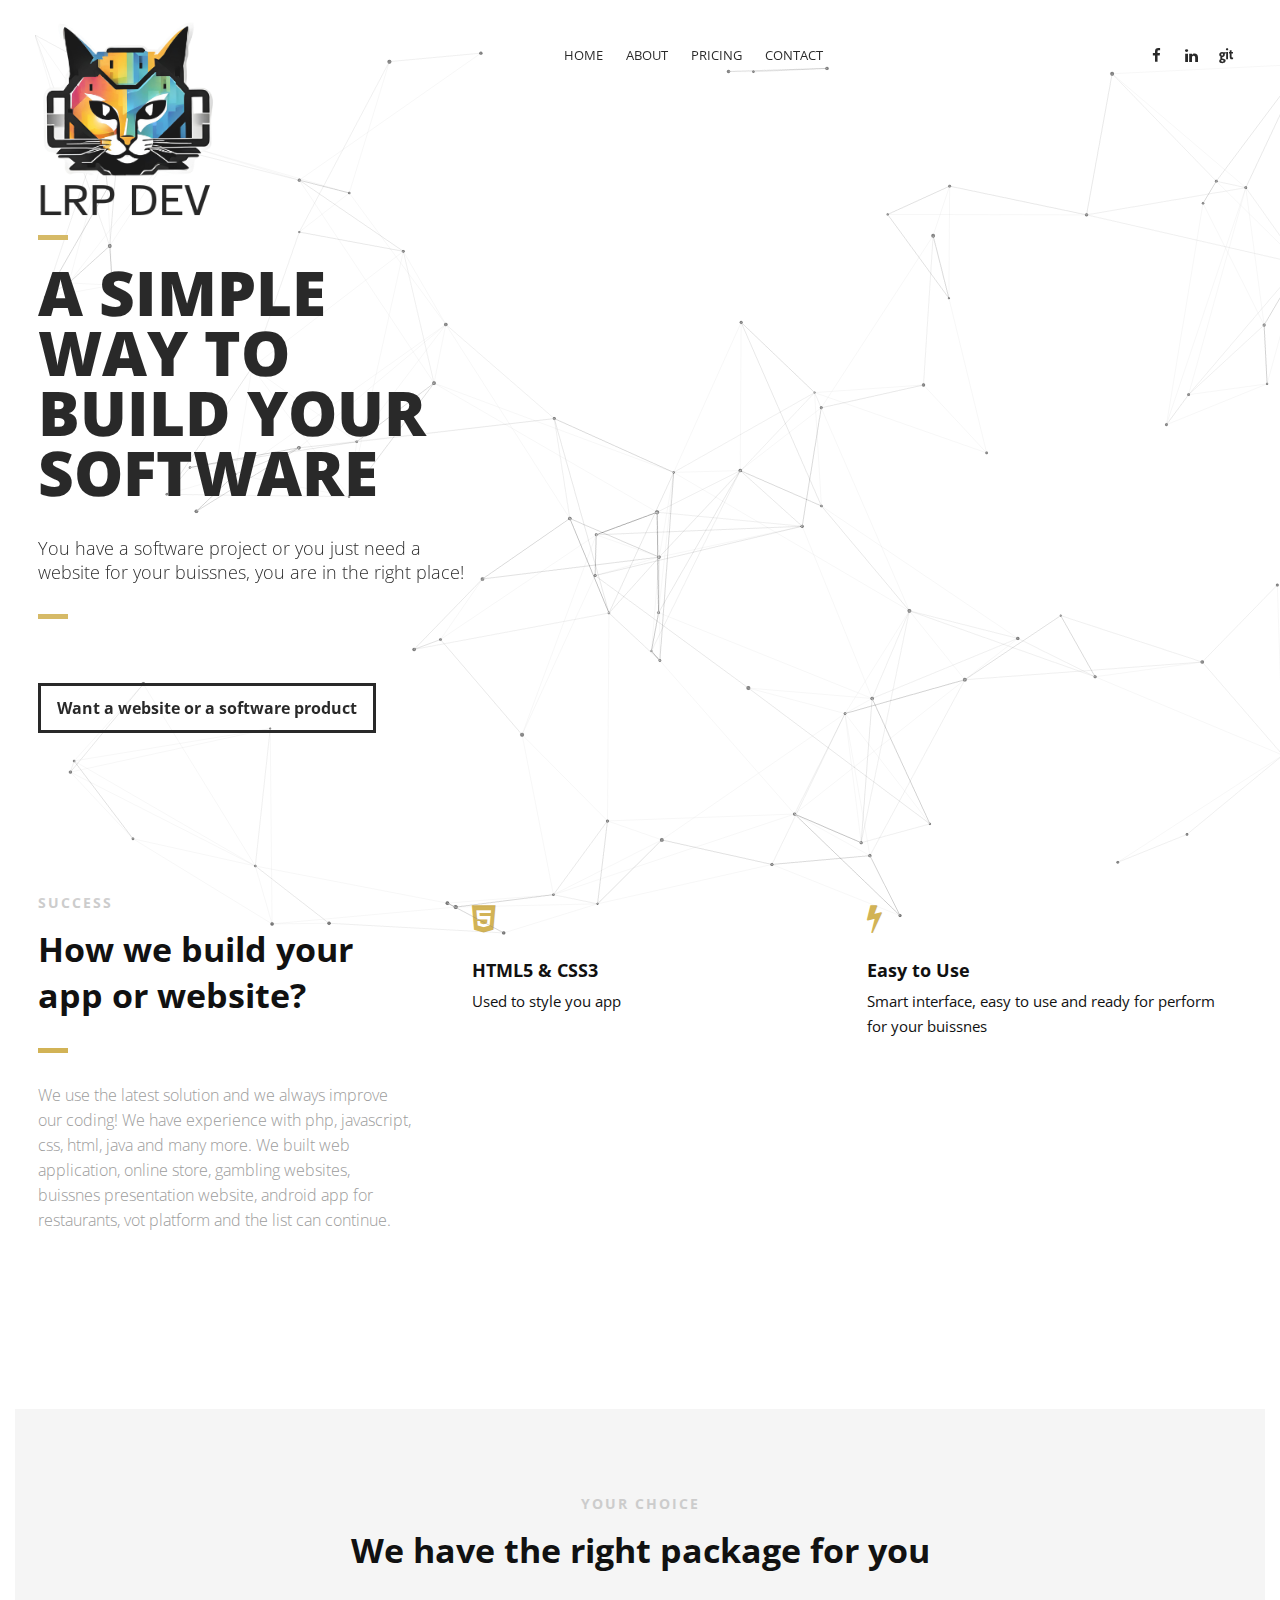
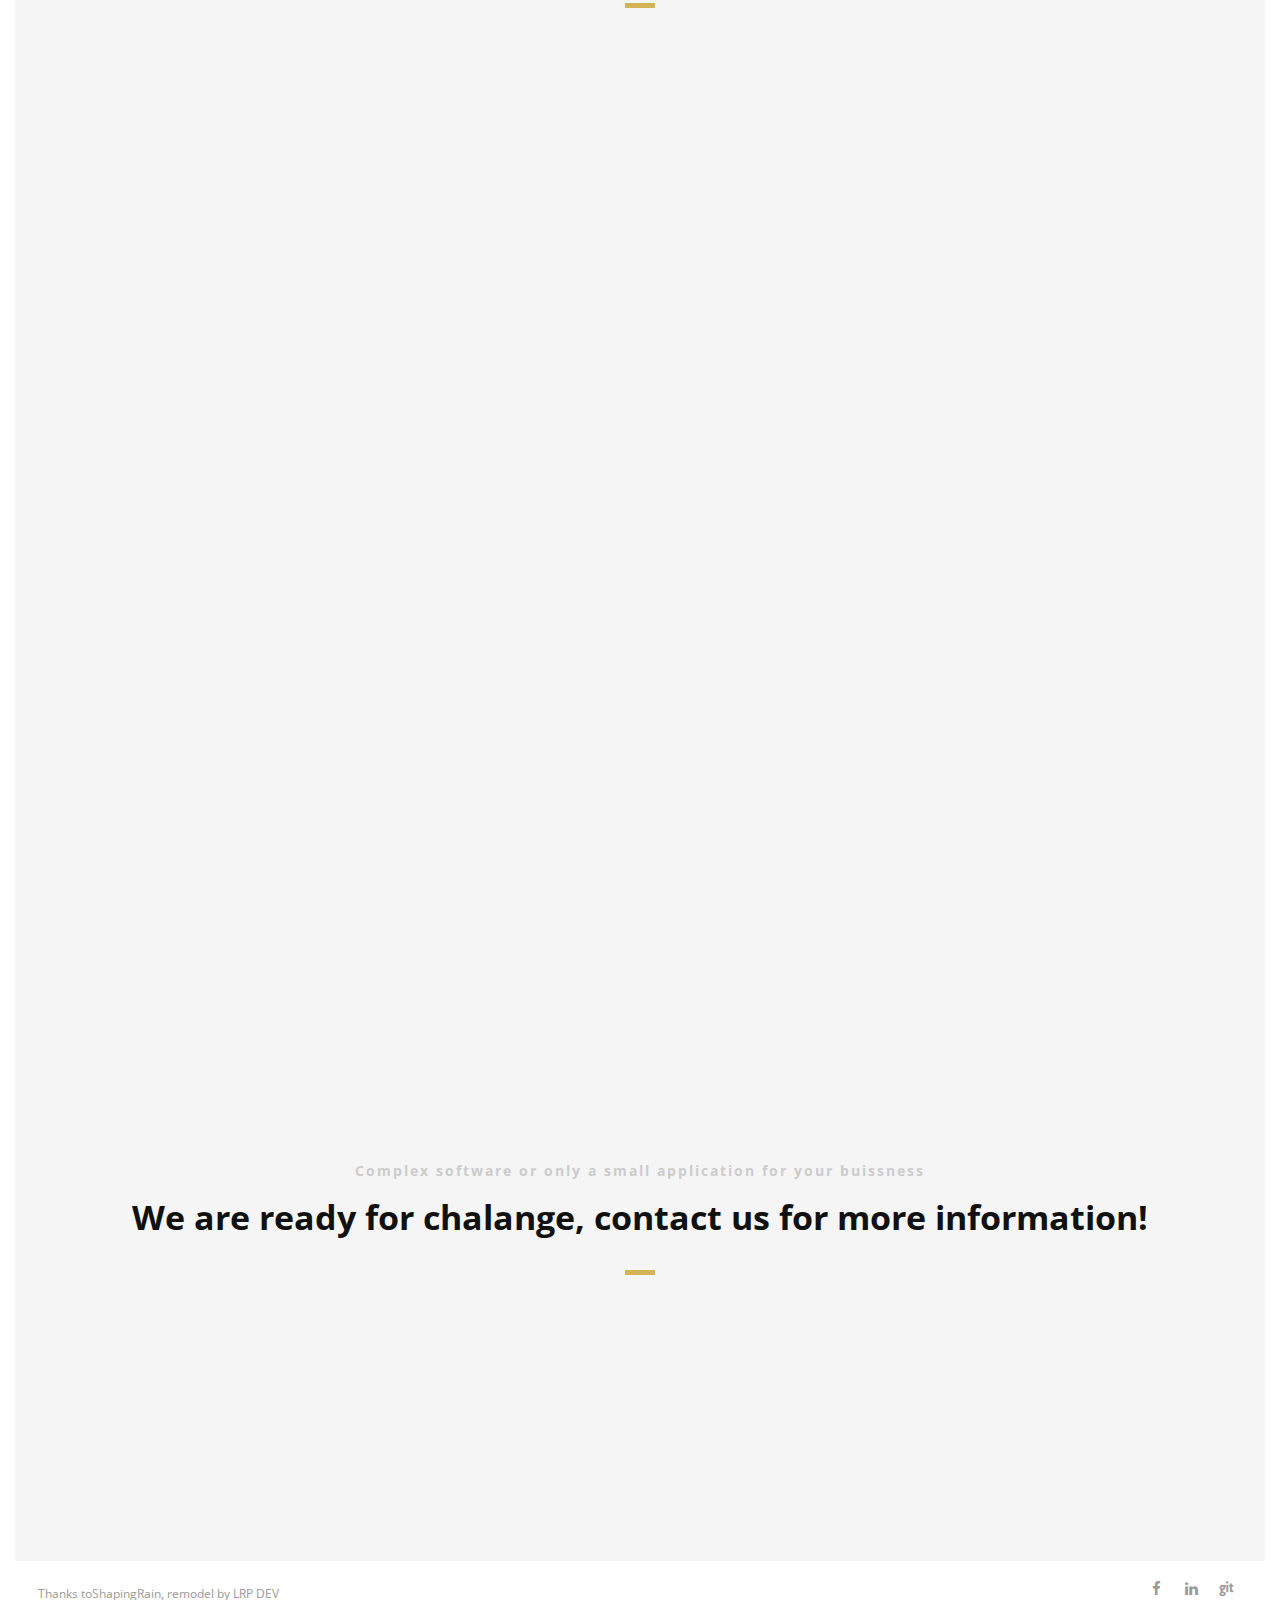
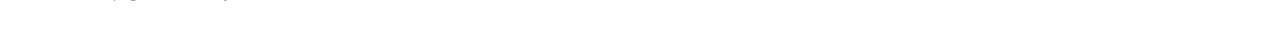
<file: index.html>
<!DOCTYPE html>
<html>
<head lang="en">
    <meta charset="UTF-8">

    <!--Page Title-->
    <title>LRP Dev - all day all night programing</title>

    <!--Meta Keywords and Description-->
    <meta name="keywords" content="">
    <meta name="description" content="">
    <meta name="viewport" content="width=device-width, initial-scale=1.0, user-scalable=no"/>

    <!--Favicon-->
    <link rel="shortcut icon" href="images\favicon\favicon.ico" title="Favicon"/>
    <link rel="icon" href="images\favicon\favicon-16x16.png" title="Favicon" size="16x16"/>
    <link rel="icon" href="images\favicon\favicon-32x32.png" title="Favicon" size="32x32"/>
    <link rel="manifest" href="images\favicon\site.webmanifest" title="Favicon"/>
    <link rel="apple-touch-icon" href="images\favicon\apple-touch-icon.png" title="Favicon"/>
    <!-- Main CSS Files -->
    <link rel="stylesheet" href="css/style.css">

    <!-- Namari Color CSS -->
    <link rel="stylesheet" href="css/namari-color.css">

    <!--Icon Fonts - Font Awesome Icons-->
    <link rel="stylesheet" href="css/font-awesome.min.css">

    <!-- Animate CSS-->
    <link href="css/animate.css" rel="stylesheet" type="text/css">

    <!--Google Webfonts-->
    <link href='https://fonts.googleapis.com/css?family=Open+Sans:400,300,600,700,800' rel='stylesheet' type='text/css'>
</head>
<body>

<!-- Preloader -->
<div id="preloader">
    <div id="status" class="la-ball-triangle-path">
        <div></div>
        <div></div>
        <div></div>
    </div>
</div>
<!--End of Preloader-->

<div id="wrapper">
   
    <header id="banner" class="scrollto clearfix" data-enllax-ratio=".5">
        <div class="col-1 customFloat">
            <canvas id="canvas"></canvas>
        </div>
        <div id="header" class="nav-collapse">
            <div class="row clearfix">
                <div class="col-1">

                    <!--Logo-->
                    <div id="logo">

                        <!--Logo that is shown on the banner-->
                        <img src="images/LRP DEV.png" id="banner-logo" alt="Landing Page"/>
                        <!--End of Banner Logo-->

                        <!--The Logo that is shown on the sticky Navigation Bar-->
                        <img src="images/LRP DEV_small.png" id="navigation-logo" alt="Landing Page"/>
                        <!--End of Navigation Logo-->

                    </div>
                    <!--End of Logo-->

                    <aside>

                        <!--Social Icons in Header-->
                        <ul class="social-icons">
                            <li>
                                <a target="_blank" title="Facebook" href="https://www.facebook.com/lau2222">
                                    <i class="fa fa-facebook fa-1x"></i><span>Facebook</span>
                                </a>
                            </li>

                            <li>
                                <a target="_blank" title="Linkedin" href="https://www.linkedin.com/in/laurentiu-pop-124aaa145/">
                                    <i class="fa fa-linkedin fa-1x"></i><span>Linkedin</span>
                                </a>
                            </li>
                            
                            <li>
                                <a target="_blank" title="Git" href="https://github.com/laurentiupop">
                                    <i class="fa fa-git fa-1x"></i><span>Github</span>
                                </a>
                            </li>
                        </ul>
                        <!--End of Social Icons in Header-->

                    </aside>

                    <!--Main Navigation-->
                    <nav id="nav-main">
                        <ul>
                            <li>
                                <a href="#banner">Home</a>
                            </li>
                            <li>
                                <a href="#about">About</a>
                            </li>
                            <li>
                                <a href="#pricing">Pricing</a>
                            </li>
                            <li>
                                <a href="#contact">Contact</a>
                            </li>
                        </ul>
                    </nav>
                    <!--End of Main Navigation-->

                    <div id="nav-trigger"><span></span></div>
                    <nav id="nav-mobile"></nav>

                </div>
            </div>
        </div><!--End of Header-->

        <!--Banner Content-->
        <div id="banner-content" class="row clearfix">

            <div class="col-38 z-index-10">

                <div class="section-heading">
                    <h1>A SIMPLE WAY TO BUILD YOUR SOFTWARE</h1>
                    <h2>You have a software project or you just need a website for your buissnes, you are in the right place!</h2>
                </div>

                <!--Call to Action-->
            
                <a href="#pricing" class="button">Want a website or a software product</a>
                <!--End Call to Action-->

            </div>
            

        </div><!--End of Row-->
    </header>

    <!--Main Content Area-->
    <main id="content">

        <!--Introduction-->
        <section id="about" class="introduction scrollto">

            <div class="row clearfix">

                <div class="col-3">
                    <div class="section-heading">
                        <h3>SUCCESS</h3>
                        <h2 class="section-title">How we build your app or website?</h2>
                        <p class="section-subtitle">We use the latest solution and we always improve our coding! We have experience with php, javascript, css, html, java and many more. We built web application, online
                            store, gambling websites, buissnes presentation website, android app for restaurants, vot platform and the list can continue.
                        </p>
                    </div>

                </div>

                <div class="col-2-3">

                    <!--Icon Block-->
                    <div class="col-2 icon-block icon-top wow fadeInUp" data-wow-delay="0.1s">
                        <!--Icon-->
                        <div class="icon">
                            <i class="fa fa-html5 fa-2x"></i>
                        </div>
                        <!--Icon Block Description-->
                        <div class="icon-block-description">
                            <h4>HTML5 &amp; CSS3</h4>
                            <p>Used to style you app</p>
                        </div>
                    </div>
                    <!--End of Icon Block-->

                    <!--Icon Block-->
                    <div class="col-2 icon-block icon-top wow fadeInUp" data-wow-delay="0.3s">
                        <!--Icon-->
                        <div class="icon">
                            <i class="fa fa-bolt fa-2x"></i>
                        </div>
                        <!--Icon Block Description-->
                        <div class="icon-block-description">
                            <h4>Easy to Use</h4>
                            <p>Smart interface, easy to use and ready for perform for your buissnes</p>
                        </div>
                    </div>
                    <!--End of Icon Block-->

                    <!--Icon Block-->
                    <div class="col-2 icon-block icon-top wow fadeInUp" data-wow-delay="0.5s">
                        <!--Icon-->
                        <div class="icon">
                            <i class="fa fa-tablet fa-2x"></i>
                        </div>
                        <!--Icon Block Description-->
                        <div class="icon-block-description">
                            <h4>Fully Responsive &amp; working on all devices</h4>
                            <p>Website responsive, app working on most of android version and working on all operating systems awailable</p>
                        </div>
                    </div>
                    <!--End of Icon Block-->

                    <!--Icon Block-->
                    <div class="col-2 icon-block icon-top wow fadeInUp" data-wow-delay="0.5s">
                        <!--Icon-->
                        <div class="icon">
                            <i class="fa fa-clock-o fa-2x"></i>
                        </div>
                        <!--Icon Block Description-->
                        <div class="icon-block-description">
                            <h4>In time</h4>
                            <p>We know time means money so we always try to prepare app or website to be ready as fast as it`s possible</p>
                        </div>
                    </div>
                    <!--End of Icon Block-->

                </div>
            </div>

        </section>
        <!--End of Introduction-->

       
        <!--Pricing Tables-->
        <section id="pricing" class="secondary-color text-center scrollto clearfix ">
            <div class="row clearfix">

                <div class="section-heading">
                    <h3>YOUR CHOICE</h3>
                    <h2 class="section-title">We have the right package for you</h2>
                </div>

                <!--Pricing Block-->
                <div class="pricing-block col-3 wow fadeInUp" data-wow-delay="0.4s">
                    <div class="pricing-block-content">
                        <h3>Small website</h3>
                        <p class="pricing-sub">The standard version</p>
                        <div class="pricing">
                            <div class="price"><span>&euro;	</span>15/hour</div>
                            <p>You need a small website to present your buissness, maybe to show some of your work? This package is for you</p>
                        </div>
                        <ul>
                            <li>Creating design</li>
                            <li>Build website</li>
                            <li>Prepare server for the website</li>
                            <li>Support</li>
                            <li>3 months free updates</li>
                            <li>10 euro/hour for updates after 3 months of free</li>
                        </ul>
                        <a href="#" class="button">I want this pack</a>
                        <div>
                            <i class="colorGray">* estimation time between 36-50 hours</i>
                        </div>
                    </div>
                </div>
                <!--End Pricing Block-->

                <!--Pricing Block-->
                <div class="pricing-block featured col-3 wow fadeInUp" data-wow-delay="0.6s">
                    <div class="pricing-block-content">
                        <h3>Website</h3>
                        <p class="pricing-sub">Most popular choice</p>
                        <div class="pricing">
                            <div class="price"><span>&euro;	</span>20/hour</div>
                            <p>You want a presentation website and some functionalities for administrating your buissnes? This package is for you</p>
                        </div>
                        <ul>
                            <li>Creating design</li>
                            <li>Create app arhitecture</li>
                            <li>Personalizate solution for your need</li>
                            <li>Create logo</li>
                            <li>Build website</li>
                            <li>Prepare server for the website</li>
                            <li>Support</li>
                            <li>3 months free updates</li>
                            <li>10 euro/hour for updates after 3 months of free</li>
                        </ul>
                        <a href="#" class="button">I want this pack</a>
                        <div>
                            <i class="colorGray">* estimation time between 80-200 hours</i>
                        </div>
                    </div>
                </div>
                <!--End Pricing Block-->

                <!--Pricing Block-->
                <div class="pricing-block col-3 wow fadeInUp" data-wow-delay="0.8s">
                    <div class="pricing-block-content">
                        <h3>Business</h3>
                        <p class="pricing-sub">Complex app or website</p>
                        <div class="pricing">
                            <div class="price"><span>&euro;	</span>25/hour</div>
                            <p>You want an app for android or a online shop or some big project with a lot of functionalities? This package is for you</p>
                        </div>
                        <ul>
                            <li>Creating design</li>
                            <li>Create app arhitecture</li>
                            <li>Personalizate solution for your need</li>
                            <li>Create logo</li>
                            <li>Build app</li>
                            <li>Prepare infrastructure for the app</li>
                            <li>Support</li>
                            <li>4 months free updates</li>
                            <li>15 euro/hour for updates after 3 months of free</li>
                        </ul>
                        <a href="#" class="button">I want this pack</a>
                        <div>
                            <i class="colorGray">* estimation time over 200 hours</i>
                        </div>
                    </div>
                </div>
                <!--End Pricing Block-->

            </div>
        </section>
        <!--End of Pricing Tables-->

        <!--Contact Software-->
        <section id="contact" class="secondary-color text-center scrollto clearfix ">
            <div class="row clearfix">

                <div class="section-heading">
                    <h3>Complex software or only a small application for your buissness</h3>
                    <h2 class="section-title">We are ready for chalange, contact us for more information!</h2>
                </div>

                <!--Contact Software Block-->
                <div class="pricing-block col-1 wow fadeInUp" data-wow-delay="0.4s">
                    <a href="#" class="button">Call us</a>
                    <a href="mailto:laupopf@gmail.com" id="emailUs" class="button">Email us</a>
                </div>
                <!--End Contact Block-->

            </div>
        </section>
        <!--End of Contact Software-->

    </main>
    <!--End Main Content Area-->


    <!--Footer-->
    <footer id="landing-footer" class="clearfix">
        <div class="row clearfix">

            <p id="copyright" class="col-2">Thanks to<a href="https://www.shapingrain.com">ShapingRain</a>, remodel by <a href="https://lrpdev.ro">LRP DEV</a></p>

            <!--Social Icons in Footer-->
            <ul class="col-2 social-icons">
                <li>
                    <a target="_blank" title="Facebook" href="https://www.facebook.com/lau2222">
                        <i class="fa fa-facebook fa-1x"></i><span>Facebook</span>
                    </a>
                </li>

                <li>
                    <a target="_blank" title="Linkedin" href="https://www.linkedin.com/in/laurentiu-pop-124aaa145/">
                        <i class="fa fa-linkedin fa-1x"></i><span>Linkedin</span>
                    </a>
                </li>
                
                <li>
                    <a target="_blank" title="Git" href="https://github.com/laurentiupop">
                        <i class="fa fa-git fa-1x"></i><span>Github</span>
                    </a>
                </li>
            </ul>
            <!--End of Social Icons in Footer-->
        </div>
    </footer>
    <!--End of Footer-->

</div>

<!-- Include JavaScript resources -->
<script src="js/jquery.1.8.3.min.js"></script>
<script src="js/wow.min.js"></script>
<script src="js/featherlight.min.js"></script>
<script src="js/featherlight.gallery.min.js"></script>
<script src="js/jquery.enllax.min.js"></script>
<script src="js/jquery.scrollUp.min.js"></script>
<script src="js/jquery.easing.min.js"></script>
<script src="js/jquery.stickyNavbar.min.js"></script>
<script src="js/jquery.waypoints.min.js"></script>
<script src="js/images-loaded.min.js"></script>
<script src="js/lightbox.min.js"></script>
<script src="js/site.js"></script>


</body>
</html>
</file>
<file: css/namari-color.css>
/* Namari Landing Page Dynamic Style Index

1. Website Default Styling
2. Navigation
3. Primary and Secondary Colors
4. Banner
5. Typography
6. Buttons
7. Footer


/*------------------------------------------------------------------------------------------*/
/* 1. Website Default Styling */
/*------------------------------------------------------------------------------------------*/


body {
    background:#fff;
}


/* Default Link Color */

a, .la-ball-triangle-path {
    color:#d2b356;
}

a:hover, #header.nav-solid nav a:hover {
    color:#d2b356;
}

/* Default Icon Color */

.icon i {
    color:#d2b356;
}

/* Border Color */

#banner .section-heading:before, .testimonial.classic footer:before {
    background: #d2b356;
}

.pricing-block-content:hover {
    border-color:#d2b356;
}


/*------------------------------------------------------------------------------------------*/
/* 2. Navigation */
/*------------------------------------------------------------------------------------------*/


/* Transparent Navigation Color on a Banner */

#header nav a, #header i {
    color:#111;
}


/* Navigation Colors when the Navigation is sticky and solid */ 

#header.nav-solid, #header.nav-solid a, #header.nav-solid i, #nav-mobile ul li a {
    color:#333;
}


/* Navigation Active State */

#header.nav-solid .active {
    color: #d2b356;
    border-color: #d2b356;
}    



/*------------------------------------------------------------------------------------------*/
/* 3. Primary and Secondary Colors */
/*------------------------------------------------------------------------------------------*/


/* Primary Background and Text Colors */

.primary-color, .featured .pricing {
    background-color:#d2b356;
}

.primary-color, .primary-color .section-title, .primary-color .section-subtitle, .featured .pricing, .featured .pricing p {
    color:#fff;    
}

.section-heading h2:after {
    background:#d2b356;
    content:"";
    display:block;
    width:30px;
    height:5px;
    margin-top:30px;
}

.text-center .section-heading h2:after {
    margin:30px auto 25px auto;
}

/* Primary Icon Colors */

.primary-color .icon i, .primary-color i {
    color:#fff;
}


/* Secondary Background and Text Colors */

.secondary-color {
    background-color:#f5f5f5;
}


/*------------------------------------------------------------------------------------------*/
/* 4. Banner */
/*------------------------------------------------------------------------------------------*/


/* Banner Background and Text Colors */

#banner {
    /* background: url("../images/banner-images/banner-image-1.jpg") no-repeat center top; */
    /* background-size:cover; */
}


/*------------------------------------------------------------------------------------------*/
/* 5. Typography */
/*------------------------------------------------------------------------------------------*/


body {
    font-family: 'Open Sans', sans-serif, Arial, Helvetica;
    font-size:15px;
    font-weight:normal;
    color:#111;
}

/* Logo, if you are using Fonts as Logo and not image

#logo h1 {
    font-family:;
    font-size:; 
    font-weight:;
    color:;
}

#logo h2 {
    font-family:;
    font-size:; 
    font-weight:;
    color:;
}

*/


/* Banner Typography */

#banner h1 {
    font-family: 'Open Sans', sans-serif, Arial, Helvetica;
    font-size:62px;
    line-height:60px;
    font-weight:800;
    color:#111;
}

#banner h2 {
    font-family: 'Open Sans', sans-serif, Arial, Helvetica;
    font-size:18px;
    font-weight:300;
    color:#111;
}


/* Section Title and Subtitle */

.section-title {
    font-family: 'Open Sans', sans-serif, Arial, Helvetica;
    font-size: 34px; 
    font-weight:700;
    color:#111;
}

.section-subtitle {
    font-family: 'Open Sans', sans-serif, Arial, Helvetica;
    font-size: 16px;
    font-weight:300;
    color:#9c9c9c;
}

/* Testimonial */

.testimonial q {
    font-family: 'Open Sans', sans-serif, Arial, Helvetica;
    font-size: 17px; 
    font-weight:300;
}

.testimonial.classic q, .testimonial.classic footer {
    color:#111;
}


/* Standard Headings h1-h6 */

h1 {
    font-family: 'Open Sans', sans-serif, Arial, Helvetica;
    font-size: 40px; 
    font-weight:300;
    color:#111;
}

h2 {
    font-family: 'Open Sans', sans-serif, Arial, Helvetica;
    font-size: 34px; 
    font-weight:300;
    color:#111;
}

h3 {
    font-family: 'Open Sans', sans-serif, Arial, Helvetica;
    font-size: 30px; 
    font-weight:700;
    color:#111;
}

h4 {
    font-family: 'Open Sans', sans-serif, Arial, Helvetica;
    font-size: 18px; 
    font-weight:400;
    color:#111;
}

h5 {
    font-family: 'Open Sans', sans-serif, Arial, Helvetica;
    font-size: 16px; 
    font-weight:400;
    color:#111;
}

h6 {
    font-family: 'Open Sans', sans-serif, Arial, Helvetica;
    font-size: 14px; 
    font-weight:400;
    color:#111;
}


/*------------------------------------------------------------------------------------------*/
/* 6. Buttons */
/*------------------------------------------------------------------------------------------*/

/* ----------Default Buttons---------- */


/* Button Text */

.button, input[type="submit"]  {
    font-family: 'Open Sans', sans-serif, Arial, Helvetica;
    font-size:14px;
    font-weight:bold;
    color:#111;
}


/* Button Color */

.button, input[type="submit"] {
    border-color:#111;
}


/* Button Hover Color */

.button:hover,  input[type="submit"]:hover {
    border-color:#d2b356;
    color:#d2b356;
}


/* ----------Banner Buttons---------- */


/* Button Text */

#banner .button {
    font-family: 'Open Sans', sans-serif, Arial, Helvetica;
    font-size:16px;
    color:#111;
}


/* Button Color */

#banner .button {
    border-color:#111;
}


/* Button Hover Color */

#banner .button:hover {
    color:#d2b356;
    border-color:#d2b356;
}


/*------------------------------------------------------------------------------------------*/
/* 7. Footer */
/*------------------------------------------------------------------------------------------*/

#landing-footer, #landing-footer p, #landing-footer a {
    font-family: 'Open Sans', sans-serif, Arial, Helvetica;
    font-size:12px;
    font-weight:normal;
    color:#999;
}

/* Footer Icon Color */

#landing-footer i {
    color:#999;
}
</file>
<file: css/style.css>
/* Namari Landing Page v.1.1.0 Style Index - a free landing page by shapingrain.com

1. Default and Reset styles
- 1.1 Input Elements
2. Global elements
- 2.1 Header
- 2.2 Logo
- 2.3 Buttons
- 2.4 Navigation
- 2.5 Social Elements
- 2.6 Images
3. Fonts and Headings
4. Banner
- 4.1 SignUp Form
5. Content Elements
- 5.1 Icons
- 5.2 Parallax Elements
- 5.3 Divider
6. Landing Page Sections
- 6.1 Features
- 6.2 Testimonials
- 6.3 Gallery
- 6.4 Video
- 6.5 Clients
- 6.6 Pricing Table
7. Footer


/*------------------------------------------------------------------------------------------*/
/* 1. Defaults & Reset of specific styles across browsers */
/*------------------------------------------------------------------------------------------*/

*, *:before, *:after {
    -webkit-box-sizing: border-box;
    -moz-box-sizing: border-box;
    box-sizing: border-box;
}

body, div, dl, dt, dd, ul, ol, li, h1, h2, h3, h4, h5, h6, pre, form, blockquote, th, td {
    margin: 0;
    padding: 0;
    direction: ltr;
}

body {
    margin: 0;
    padding: 0;
    -webkit-font-smoothing: antialiased;
    overflow-x: hidden;
}

p {
    line-height: 25px;
}

.row img {
    height: auto;
    max-width: 100%;
}

a {
    text-decoration: none;
    line-height: inherit;
    -webkit-transition: opacity 0.3s ease-out;
    -moz-transition: opacity 0.3s ease-out;
    -o-transition: opacity 0.3s ease-out;
    transition: opacity 0.3s ease-out;
}

iframe {
    border: 0 !important;
}

.parallax-window {
    min-height: 400px;
    background: transparent;
}

figure {
    margin: 0;
}

/* Page Border */

.page-border {
    position: fixed;
    z-index: 999999;
    pointer-events: none;
}

.page-border .bottom-border, .page-border .left-border, .page-border .right-border, .page-border .top-border {
    background: #f3f3ef;
    position: fixed;
    z-index: 9999;
}

.page-border > .top-border, .page-border > .right-border, .page-border > .bottom-border, .page-border > .left-border {
    padding: 11px;
    background: #ccc;
}

.page-border .bottom-border, .page-border .top-border {
    width: 100%;
    padding: 10px;
    left: 0;
}

.page-border .left-border, .page-border .right-border {
    padding: 10px;
    height: 100%;
    top: 0;
}

.page-border .top-border {
    top: 0;
}

.page-border .right-border {
    right: 0;
}

.page-border .bottom-border {
    bottom: 0;
}

.page-border .left-border {
    left: 0;
}

#wrapper {
    margin:0 15px;
    padding: 15px 0;
    position: relative;
}


/* --------- 1.1 Input Elements ---------- */

input, textarea {
    border: 1px solid #e1e1e1;
    padding: 10px;
    -webkit-transition: all .3s linear;
    -moz-transition: all .3s linear;
    transition: all .3s linear;
    border-radius: 3px;
}

input {
    height: 40px;
    margin: 3px 0;
    outline: none;
    line-height: normal;
    font-size: 14px;
}

input[type="submit"] {
    cursor: pointer;
    border-style: solid;
    border-width: 2px;
    padding-top: 0;
    padding-bottom: 0;
}

select {
    border: 1px solid #e1e1e1;
    height: 40px;
    padding: 5px;
}

input:focus, textarea:focus {
    box-shadow: inset 0 1px 3px rgba(0, 0, 0, 0.1);
}

*:focus {
    outline: none;
}

/*------------------------------------------------------------------------------------------*/
/* 2. Layout Elements */
/*------------------------------------------------------------------------------------------*/

section {
    clear: both;
    overflow: hidden;
}

/* Rows and Columns */

.row {
    max-width: 1245px;
    margin: 0 auto;
    padding: 75px 0;
    position: relative;
}

.no-padding-bottom .row, .no-padding-bottom div, .no-padding-bottom.row {
    padding-bottom: 0;
}

.no-padding-top.row, .no-padding-top div {
    padding-top: 0;
}

.big-padding-top {
    padding-top: 75px !important;
}

.big-padding-bottom {
    padding-bottom: 85px !important;
}

/* Targets all elements */

[class*='col-'] {
    float: left;
    padding: 20px;
}

#clients .col-2-3 [class*='col-'] {
    padding: 0;
}

/* Clearfix */

.clearfix:after {
    content: "";
    display: table;
    clear: both;
}

/* Main Widths */

.col-1 {
    width: 100%;
}

.col-2 {
    width: 50%;
}

.col-3 {
    width: 33.33%;
}

.col-4 {
    width: 25%;
}

.col-5 {
    width: 20%;
}

.col-6 {
    width: 16.6666666667%;
}

.col-7 {
    width: 14.2857142857%;
}

.col-8 {
    width: 12.5%;
}

.col-9 {
    width: 11.1111111111%;
}

.col-10 {
    width: 10%;
}

.col-11 {
    width: 9.09090909091%;
}

.col-12 {
    width: 8.33%;
}

.col-2-3 {
    width: 66.66%;
}

.col-3-4 {
    width: 75%;
}

.col-9-10 {
    width: 90%;
}

/* Golden Ratio */
.col-61 {
    width: 61.8%;
}

.col-38 {
    width: 38.2%;
}

.z-index-10{
    z-index: 10;
    position: relative;
}

/* --------- 2.1 Header --------- */

#header {
    height: 71px !important;
    overflow: visible;
    z-index: 9999;
    width: 100%;
    position: absolute !important;
    top: 0;
}

#header .row {
    padding: 0;
}

#header aside {
    text-align: right;
}

#header ul {
    text-align: center;
}

#header li {
    display: inline-block;
    list-style: none;
    margin: 0;
}

/* --------- 2.2 Logo ---------- */

#logo {
    float: left;
    height: 71px;
    line-height: 66px;
    margin-right: 15px;
}

#logo h1, #logo h2 {
    display: inline-block;
}

#banner #logo h1 {
    font-size: 28px;
    margin-right: 10px;
    font-weight: 900;
    padding: 0;
}

#logo h2 {
    font-size: 18px;
    padding: 0;
}

#logo img {
    max-height: 200px;
    vertical-align: middle;
    margin-right: 15px;
}

#navigation-logo {
    display: none;
}

.nav-solid #logo #banner-logo {
    display: none;
}

.nav-solid #logo #navigation-logo {
    display: inline-block;
    height: 100%;
}

/* --------- 2.3 Buttons ---------- */

.call-to-action {
    padding: 35px 0 35px 0;
}

/*Style*/

.button {
    font-size: 16px;
    margin: 35px 0;
    padding: 11px 16px;
    -webkit-transition: all .3s linear;
    -moz-transition: all .3s linear;
    transition: all .3s linear;
    display: inline-block;
    border-width: 3px;
    border-style: solid;
}

/* Play Button */

#video-section {
    position:relative;
}

.play-video {
    height:110px;
    position:absolute;
    top:50%;
    margin-top:-110px;
    width:100%;
}

.play-icon {
    display: inline-block;
    font-size: 0px;
    cursor: pointer;
    margin: 45px auto;
    width: 110px;
    height: 110px;
    border-radius: 50%;
    text-align: center;
    position: relative;
    z-index: 1;
}

.play-icon:after {
    pointer-events: none;
    position: absolute;
    width: 100%;
    height: 100%;
    border-radius: 50%;
    content: '';
    -webkit-box-sizing: content-box;
    -moz-box-sizing: content-box;
    box-sizing: content-box;
}

.play-icon:before {
    font-family: 'fontawesome';
    content: '\f144';
    speak: none;
    font-size: 74px;
    line-height: 110px;
    font-style: normal;
    font-weight: normal;
    font-variant: normal;
    text-transform: none;
    display: block;
    -webkit-font-smoothing: antialiased;
    color:#fff;
}

.play-video .play-icon {
    background: rgba(255, 255, 255, 0.5);
    -webkit-transition: -webkit-transform ease-out 0.3s, background 0.4s;
    -moz-transition: -moz-transform ease-out 0.3s, background 0.4s;
    transition: transform ease-out 0.3s, background 0.4s;
}

.play-video .play-icon:after {
    top: 0;
    left: 0;
    padding: 0;
    z-index: -1;
    box-shadow: 0 0 0 2px rgba(255, 255, 255, 0.1);
    opacity: 0;
    -webkit-transform: scale(0.9);
    -moz-transform: scale(0.9);
    -ms-transform: scale(0.9);
    transform: scale(0.9);
}

.play-video .play-icon:hover {
    background: rgba(255, 255, 255, 0.05);
    -webkit-transform: scale(0.93);
    -moz-transform: scale(0.93);
    -ms-transform: scale(0.93);
    transform: scale(0.93);
    color: #fff;
}


/* --------- 2.4 Navigation ---------- */

#header {
    font-size: 13px;
}

#header aside {
    float: right;
}

#header nav ul {
    text-transform: uppercase;

}

#header nav a {
    height: 71px;
    line-height: 71px;
    display: block;
    padding: 0 10px;
}

#header nav a:hover {
    opacity: 0.6;
}

/*Navigation Solid*/

#header.nav-solid [class*='col-'] {
    padding: 0 20px;
}

#header.nav-solid {
    background: #fff;
    box-shadow: 2px 0px 3px rgba(0, 0, 0, 0.2);
    position: fixed !important;
    left:0;
}

#header.nav-solid nav a {
    border-bottom: 3px solid;
    border-color: #fff;
    -webkit-transition: all 0.3s ease-out;
    -moz-transition: all 0.3s ease-out;
    -o-transition: all 0.3s ease-out;
    transition: all 0.3s ease-out;
}

#header.nav-solid nav a:hover {
    opacity: 1;
}

/* Social Elements when Solid*/

#header.nav-solid .social-icons a {
    -webkit-transition: all 0.3s ease-out;
    -moz-transition: all 0.3s ease-out;
    -o-transition: all 0.3s ease-out;
    transition: all 0.3s ease-out;
    opacity: 0.5;
}

#header.nav-solid .social-icons a:hover {
    opacity: 1;
    color: #e4473c;
}

/* Responsive Nav Styling */

#nav-trigger {
    display: none;
    text-align: right;
}

#nav-trigger span {
    display: inline-block;
    width: 38px;
    height: 71px;
    color: #111;
    cursor: pointer;
    text-transform: uppercase;
    font-size: 22px;
    text-align: center;
    border-top-right-radius: 5px;
    border-top-left-radius: 5px;
    -webkit-transition: all 0.3s ease-out;
    -moz-transition: all 0.3s ease-out;
    -o-transition: all 0.3s ease-out;
    transition: all 0.3s ease-out;
}

#nav-trigger span:after {
    font-family: "fontAwesome";
    display: inline-block;
    width: 38px;
    height: 71px;
    line-height: 75px;
    text-align: center;
    content: "\f0c9";
    border-top-right-radius: 5px;
    border-top-left-radius: 5px;
}

#nav-trigger span.open:after {
    content: "\f00d";
}

#nav-trigger span:hover, .nav-solid #nav-trigger span.open:hover, .nav-solid #nav-trigger span:hover {
    opacity: 0.6;
}

#nav-trigger span.open, #nav-trigger span.open:hover {
    color: #111;
}

.nav-solid #nav-trigger span.open:hover {
    color: #999;
}

.nav-solid #nav-trigger span {
    color: #999;
    opacity: 1;
}

nav#nav-mobile {
    position: relative;
    display: none;
}

nav#nav-mobile ul {
    display: none;
    list-style-type: none;
    position: absolute;
    left: 0;
    right: 0;
    margin-left: -20px;
    margin-right: -20px;
    padding-top: 10px;
    padding-bottom: 10px;
    text-align: center;
    background-color: #fff;
    box-shadow: 0 5px 3px rgba(0, 0, 0, 0.2);
}

nav#nav-mobile ul:after {
    display: none;
}

nav#nav-mobile li {
    margin: 0 20px;
    float: none;
    text-align: left;
    border-bottom: 1px solid #e1e1e1;
}

nav#nav-mobile li:last-child {
    border-bottom: none;
}

.nav-solid nav#nav-mobile li {
    border-top: 1px solid #e1e1e1;
    border-bottom: none;
}

nav#nav-mobile a {
    display: block;
    padding: 12px 0;
    color: #333;
    width: 100%;
    height: auto;
    line-height: normal;
    display: block;
    border-bottom: none !important;
    -webkit-transition: all 0.3s ease-out;
    -moz-transition: all 0.3s ease-out;
    -o-transition: all 0.3s ease-out;
    transition: all 0.3s ease-out;
}

nav#nav-mobile a:hover {
    background: #fafafa;
    opacity: 1;
}

/* --------- 2.5 Social Elements ---------- */

#header .col-4 {
    text-align: right;
}

.social-icons {
    display: inline-block;
    list-style: none;
}

.social-icons a {
    display: inline-block;
    width: 32px;
    text-align: center;
}

.social-icons a:hover {
    opacity: 0.7;
}

.social-icons span {
    display: none;
}

#header .social-icons {
    margin-top: 27px;
}

/* --------- 2.6 Images ---------- */

/*Alignment*/

img {
    vertical-align: top;
}

.image-center {
    display: block;
    margin: 0 auto;
}

a img {
    border: none;
    -webkit-transition: all 0.3s ease-out;
    -moz-transition: all 0.3s ease-out;
    -o-transition: all 0.3s ease-out;
    transition: all 0.3s ease-out;
    -webkit-backface-visibility: hidden;
}

a img:hover {
    opacity: 0.7;
}

/*------------------------------------------------------------------------------------------*/
/* 3. Fonts */
/*------------------------------------------------------------------------------------------*/

h1 {
    padding: 20px 0;
}

h2 {
    padding: 14px 0;
}

h3 {
    padding: 10px 0;
}

h4 {
    padding: 7px 0;
}

h5 {
    padding: 7px 0;
}

h6 {
    padding: 7px 0;
}

/* Text Alignment */

.text-left {
    text-align: left;
}

.text-center {
    text-align: center;
}

.text-right {
    text-align: right;
}

/* Section Headings */

.section-heading {
    padding: 0 0 15px 0;
}

.section-subtitle {
    font-size: 18px;
    padding-top: 0;
}

.section-heading h3 {
    font-size: 14px;
    font-weight: bold;
    color: #ccc;
    letter-spacing: 2px;
    padding-bottom: 0;
}

/*------------------------------------------------------------------------------------------*/
/* 4. Banner */
/*------------------------------------------------------------------------------------------*/

#banner {
    background-size: cover;
}

#banner-content.row {
    padding-top: 170px;
    padding-bottom: 0;
}

#banner h1 {
    padding-top: 5%;
}

#banner .section-heading:before {
    content: "";
    display: block;
    width: 30px;
    height: 5px;
    margin-top: 30px;
}



/*------------------------------------------------------------------------------------------*/
/* 5. Content Elements */
/*------------------------------------------------------------------------------------------*/

/* --------- 5.1 Icons ---------- */

/*Font Icon sizes*/

.fa-1x {
    font-size: 15px !important;
}

/*Icon Block*/

.icon-block {
    position: relative;
}

.icon-block h4 {
    font-weight: bold;
    padding-top: 0;
}

.icon-block .icon {
    position: absolute;
}

.icon-block p {
    margin-top: 0;
}

/* Icon Left*/

.icon-left .icon {
    left: 15;
}

.icon-left .icon-block-description {
    padding-left: 53px;
}

/* Icon Right */

.icon-right .icon {
    right: 15;
}

.icon-right .icon-block-description {
    padding-right: 53px;
}

/* Icon Above */

.icon-top {
    display: block;
}

.icon-top .icon {
    position: relative;
    display: block;
}

.icon-top .icon-block-description {
    padding-top: 25px;
}

/* --------- 5.2 Parallax Elements ---------- */

.banner-parallax-1, .banner-parallax-2, .banner-parallax-3 {
    min-height: 350px;
}

/* --------- 5.3 Divider ---------- */

.divider {
    position: relative;
    width: 40%;
    height: 20px;
    line-height: 20px;
    margin: 10px auto 5px auto;
    clear: both;
    text-align: center;
}

.divider-inner {
    position: absolute;
    height: 1px;
    width: 100%;
    top: 50%;
    margin-top: -1px;
    border-top: 1px solid;
    border-color: #e1e1e1;
}

.divider i {
    background: #fff;
    position: relative;
    top: -11px;
    padding: 0 5px 0 5px;
    color: #e1e1e1;
}

/*------------------------------------------------------------------------------------------*/
/* 6. Landing Page Sections */
/*------------------------------------------------------------------------------------------*/

/* --------- 6.1 Introduction ---------- */

.introduction img.featured {
    padding: 55px 0 0 0;
}

/* --------- 6.2 Features ---------- */

.features.row {
    padding-left: 5%;
    padding-right: 5%;
}

.features div:nth-child(4) {
    clear: both;
}

/* --------- 6.3 Testimonials ---------- */

.testimonial {
    padding: 15px;
}

blockquote {
    position: relative;
}

.testimonial img {
    max-height: 120px;
    border-radius: 250em;
}

.testimonial footer {
    padding-top: 12px;
}

/* Style Classic - Avatar above Testimonial */

.testimonial.classic img {
    display: inline-block;
    margin-bottom: 25px;
}

.testimonial.classic q {
    display: block;
}

.testimonial.classic footer:before {
    display: block;
    content: "";
    width: 30px;
    height: 4px;
    margin: 10px auto 15px auto;
}

/* Style Big */

.testimonial.bigtest {
    padding-top: 0;
}

.testimonial.bigtest q {
    font-size: 22px;
}

/* --------- 6.4 Gallery ---------- */

#gallery img {
    max-height: 300px;
}

#gallery [class*='col-'] {
    padding: 0;
}

#gallery a {
    display: inline-block;
    position: relative;
    overflow: hidden;
}

#gallery a:hover img {
    opacity: 0.15;
    -moz-backface-visibility: hidden;
}

#gallery a:before {
    font-size: 2.2em;
    font-style: normal;
    font-weight: normal;
    text-align: center;
    content: "+";
    width: 70px;
    height: 70px;
    border-radius: 100em;
    display: block;
    position: absolute;
    top: 55%;
    left: 50%;
    line-height: 72px;
    margin: -35px 0 0 -35px;
    opacity: 0;
    -webkit-transition: all .2s linear;
    -moz-transition: all .2s linear;
    transition: all .2s linear;
    vertical-align: middle;
}

#gallery a:hover:before {
    opacity: 1;
    top: 50%;
    left: 50%;
}

/**
 * Featherlight – ultra slim jQuery lightbox
 * Version 1.3.3 - http://noelboss.github.io/featherlight/
 *
 * Copyright 2015, Noël Raoul Bossart (http://www.noelboss.com)
 * MIT Licensed.
**/
@media all {
    .featherlight {
        display: none;

        /* dimensions: spanning the background from edge to edge */
        position: fixed;
        top: 0;
        right: 0;
        bottom: 0;
        left: 0;
        z-index: 2147483647; /* z-index needs to be >= elements on the site. */

        /* position: centering content */
        text-align: center;

        /* insures that the ::before pseudo element doesn't force wrap with fixed width content; */
        white-space: nowrap;

        /* styling */
        cursor: pointer;
        background: #333;
        /* IE8 "hack" for nested featherlights */
        background: rgba(0, 0, 0, 0);
    }

    /* support for nested featherlights. Does not work in IE8 (use JS to fix) */
    .featherlight:last-of-type {
        background: rgba(0, 0, 0, 0.8);
    }

    .featherlight:before {
        /* position: trick to center content vertically */
        content: '';
        display: inline-block;
        height: 100%;
        vertical-align: middle;
        margin-right: -0.25em;
    }

    .featherlight .featherlight-content {

        /* position: centering vertical and horizontal */
        text-align: left;
        vertical-align: middle;
        display: inline-block;

        /* dimensions: cut off images */
        overflow: auto;
        padding: 25px 0;
        border-bottom: 25px solid transparent;

        /* dimensions: handling small or empty content */
        min-width: 30%;

        /* dimensions: handling large content */
        margin-left: 5%;
        margin-right: 5%;
        max-height: 95%;

        /* styling */
        cursor: auto;

        /* reset white-space wrapping */
        white-space: normal;
    }

    /* contains the content */
    .featherlight .featherlight-inner {
        /* make sure its visible */
        display: block;
    }

    .featherlight .featherlight-close-icon {
        /* position: centering vertical and horizontal */
        position: absolute;
        z-index: 9999;
        top: 25px;
        right: 25px;

        /* dimensions: 25px x 25px */
        line-height: 25px;
        width: 25px;

        /* styling */
        cursor: pointer;
        text-align: center;
        color: #fff;
        font-family: "fontawesome";
        font-size: 22px;
        opacity: 0.5;
        -webkit-transition: all 0.3s ease-out;
        -moz-transition: all 0.3s ease-out;
        -o-transition: all 0.3s ease-out;
        transition: all 0.3s ease-out;
    }

    .featherlight .featherlight-close-icon:hover {
        opacity: 1;
    }

    .featherlight .featherlight-image {
        /* styling */
        max-height: 100%;
        max-width:100%;
    }

    .featherlight-iframe .featherlight-content {
        /* removed the border for image croping since iframe is edge to edge */
        border-bottom: 0;
        padding: 0;
    }

    .featherlight iframe {
        /* styling */
        border: none;
    }
}

/* handling phones and small screens */
@media only screen and (max-width: 1024px) {
    .featherlight .featherlight-content {
        /* dimensions: maximize lightbox with for small screens */
        margin-left: 10px;
        margin-right: 10px;
        max-height: 98%;

        padding: 10px 10px 0;
        border-bottom: 10px solid transparent;
    }

}

/* Gallery Styling */
@media all {
    .featherlight-next,
    .featherlight-previous {
        font-family: "fontawesome";
        font-size: 22px;
        display: block;
        position: absolute;
        top: 25px;
        right: 0;
        bottom: 0;
        left: 80%;
        cursor: pointer;
        /* preventing text selection */
        -webkit-touch-callout: none;
        -webkit-user-select: none;
        -khtml-user-select: none;
        -moz-user-select: none;
        -ms-user-select: none;
        user-select: none;
        /* IE9 hack, otherwise navigation doesn't appear */
        background: rgba(0, 0, 0, 0);
        -webkit-transition: all 0.3s ease-out;
        -moz-transition: all 0.3s ease-out;
        -o-transition: all 0.3s ease-out;
        transition: all 0.3s ease-out;
    }

    .featherlight-previous {
        left: 0;
        right: 80%;
    }

    .featherlight-next span,
    .featherlight-previous span {
        display: inline-block;
        opacity: 0.3;
        position: absolute;
        top: 50%;
        width: 100%;
        font-size: 80px;
        line-height: 80px;

        /* center vertically */
        margin-top: -40px;
        color: #fff;
        font-style: normal;
        font-weight: normal;
        -webkit-transition: all 0.3s ease-out;
        -moz-transition: all 0.3s ease-out;
        -o-transition: all 0.3s ease-out;
        transition: all 0.3s ease-out;
    }

    .featherlight-next span {
        text-align: right;
        left: auto;
        right: 7%;
    }

    .featherlight-previous span {
        text-align: left;
        left: 7%;
    }

    .featherlight-next:hover span,
    .featherlight-previous:hover span {
        display: inline-block;
        opacity: 1;
    }

    /* Hide navigation while loading */
    .featherlight-loading .featherlight-previous, .featherlight-loading .featherlight-next {
        display: none;
    }
}

/* Always display arrows on touch devices */
@media only screen and (max-device-width: 1024px) {
    .featherlight-next:hover,
    .featherlight-previous:hover {
        background: none;
    }

    .featherlight-next span,
    .featherlight-previous span {
        display: block;
    }
}

/* handling phones and small screens */
@media only screen and (max-width: 1024px) {
    .featherlight-next,
    .featherlight-previous {
        top: 10px;
        right: 10px;
        left: 85%;
    }

    .featherlight-previous {
        left: 10px;
        right: 85%;
    }

    .featherlight-next span,
    .featherlight-previous span {
        margin-top: -30px;
        font-size: 40px;
    }
}

/* --------- 6.5 Video ---------- */

#video-box {
    color:#fff;
    position:relative;
    overflow:hidden;
    text-align:center;
}

.video_container, .easyContainer {
    position: relative;
    padding-bottom: 56.25%; /* 16/9 ratio */
    margin: 0;
    padding-top: 0; /* IE6 workaround*/
    height: 0;
    overflow: hidden;
}

.video_container iframe, .video_container object, .video_container embed {
    position: absolute;
    top: 0;
    left: 0;
    width: 100% !important;
    height: 100% !important;
}

.slvj-lightbox iframe, .slvj-lightbox object, .slvj-lightbox embed {
    width: 100% !important;
    height: 529px !important;
}

.videojs-background-wrap {
    overflow: hidden;
    position: absolute;
    height: 100%;
    width: 100%;
    top: 0;
    left: 0;
    z-index: -998;
}

#slvj-window {
    width: 100%;
    min-height: 100%;
    z-index: 9999999999;
    background: rgba(0, 0, 0, 0.8);
    position: fixed;
    top: 0;
    left: 0;
}

#slvj-window,
#slvj-window * {
    -webkit-box-sizing: border-box;
    -moz-box-sizing: border-box;
    box-sizing: border-box;
}

#slvj-background-close {
    width: 100%;
    min-height: 100%;
    z-index: 31;
    position: fixed;
    top: 0;
    left: 0;
}

#slvj-back-lightbox {
    max-width: 940px;
    max-height: 529px;
    z-index: 32;
    text-align: center;
    margin: 0 auto;
}

.slvj-lightbox {
    width: 100%;
    height: 100%;
    margin: 0;
    z-index: 53;
}

#slvj-close-icon:before {
    font-family: "fontawesome";
    color: #fff;
    content: '\f00d';
    font-size: 22px;
    opacity: 0.5;
    -webkit-transition: all 0.3s ease-out;
    -moz-transition: all 0.3s ease-out;
    -o-transition: all 0.3s ease-out;
    transition: all 0.3s ease-out;
    z-index: 99999;
    height: 22px;
    width: 22px;
    position: absolute;
    top: 15px;
    right: 15px;
    cursor: pointer;
}

#slvj-close-icon:before:hover {
    opacity: 1;
    cursor: pointer;
}

/* --------- 6.6 Clients ---------- */

#clients a {
    display: block;
    text-align: center;
    position: relative;
    text-transform: uppercase;
    font-weight: bold;
    color: #fff;
}

#clients img {
    display: inline-block;
    padding: 15px 25px;
}

.client-overlay {
    background: rgba(0, 0, 0, 0.8);
    position: absolute;
    top;
    0;
    right: 0;
    bottom: 0;
    left: 0;
    width: 100%;
    height: 100%;
    opacity: 0;
    -webkit-transition: all 0.3s ease-out;
    -moz-transition: all 0.3s ease-out;
    -o-transition: all 0.3s ease-out;
    transition: all 0.3s ease-out;
}

#clients a:hover .client-overlay {
    opacity: 1;
}

.client-overlay span {
    position: absolute;
    top: 48%;
    left: 0;
    width: 100%;
    text-align: center;
    display: inline-block;
}

/* --------- 6.7 Pricing Table ---------- */

.pricing-block-content {
    background: #fff;
    padding: 25px 0 25px 0;
    box-shadow: 0px 1px 2px rgba(0, 0, 0, 0.07);
    transition: all 0.2s ease-in-out 0s;
    position: relative;
    border: 10px solid #fff;
}


.pricing-block ul {
    list-style: none;
    height: 400px;
}

.pricing-block li {
    padding: 10px 0;
    border-bottom: 1px dotted #e1e1e1;
}

.pricing-block li:last-of-type {
    border:none;
}

.pricing-block h3 {
    font-size:17px;
    text-transform:uppercase;
    padding-bottom:0;
}

.pricing-sub {
    font-style: italic;
    color:#ccc;
    margin:0 0 25px 0;
}

/*Price*/

.colorGray{
    color: #777;
}

.pricing {
    background: #f5f5f5;
    padding: 25px;
    position: relative;
}

.price {
    display: inline-block;
    font-size: 62px;
    font-weight: 700;
    position: relative;
}

.price span {
    position: absolute;
    top: 0;
    left: -20px;
    font-size: 22px;
}

.pricing  p {
    font-style:italic;
    color:#b4b4b4;
    line-height:auto;
    margin:0;
}



/*------------------------------------------------------------------------------------------*/
/* 7. Footer */
/*------------------------------------------------------------------------------------------*/

#landing-footer {
    clear: both;
}

#landing-footer .row {
    padding: 0;
}

#landing-footer p {
    margin: 0;
}

#landing-footer ul {
    list-style: none;
    text-align: right;
}

#landing-footer li {
    display: inline-block;
}

/* Scroll Up */

#scrollUp {
    bottom: 15px;
    right: 30px;
    width: 70px;
    height: 80px;
    margin-bottom: -10px;
    padding: 0 5px 20px 5px;
    text-align: center;
    text-decoration: none;
    color: #fff;
    -webkit-transition: margin-bottom 150ms linear;
    -moz-transition: margin-bottom 150ms linear;
    -o-transition: margin-bottom 150ms linear;
    transition: margin-bottom 150ms linear;
}

#scrollUp:hover {
    margin-bottom: 0;
}

#scrollUp:before {
    background: #ccc;
    font-family: "fontawesome";
    font-size: 2.4em;
    font-style: normal;
    font-weight: normal;
    text-align: center;
    color: #fff;
    width: 45px;
    height: 45px;
    display: inline-block;
    line-height: 45px;
    content: "\f106";
    opacity: 1;
}

/*Preloader*/

#preloader {
    position: fixed;
    top: 0;
    left: 0;
    right: 0;
    bottom: 0;
    background-color: #fff; /* change if the mask should have another color then white */
    z-index: 99999; /* makes sure it stays on top */
}

#status {
    width: 110px;
    height: 110px;
    position: absolute;
    left: 50%; /* centers the loading animation horizontally one the screen */
    top: 50%; /* centers the loading animation vertically one the screen */
    background-position: center;
    margin: -55px 0 0 -55px; /* is width and height divided by two */
    text-align: center;
}

/*!
 * Load Awesome v1.1.0 (http://github.danielcardoso.net/load-awesome/)
 * Copyright 2015 Daniel Cardoso <@DanielCardoso>
 * Licensed under MIT
 */
.la-ball-triangle-path,
.la-ball-triangle-path > div {
    position: relative;
    -webkit-box-sizing: border-box;
    -moz-box-sizing: border-box;
    box-sizing: border-box;
}

.la-ball-triangle-path {
    display: block;
    font-size: 0;
    color: #fff;
}

.la-ball-triangle-path.la-dark {
    color: #333;
}

.la-ball-triangle-path > div {
    display: inline-block;
    float: none;
    background-color: currentColor;
    border: 0 solid currentColor;
}

.la-ball-triangle-path {
    width: 32px;
    height: 32px;
}

.la-ball-triangle-path > div {
    position: absolute;
    top: 0;
    left: 0;
    width: 10px;
    height: 10px;
    border-radius: 100%;
}

.la-ball-triangle-path > div:nth-child(1) {
    -webkit-animation: ball-triangle-path-ball-one 2s 0s ease-in-out infinite;
    -moz-animation: ball-triangle-path-ball-one 2s 0s ease-in-out infinite;
    -o-animation: ball-triangle-path-ball-one 2s 0s ease-in-out infinite;
    animation: ball-triangle-path-ball-one 2s 0s ease-in-out infinite;
}

.la-ball-triangle-path > div:nth-child(2) {
    -webkit-animation: ball-triangle-path-ball-two 2s 0s ease-in-out infinite;
    -moz-animation: ball-triangle-path-ball-two 2s 0s ease-in-out infinite;
    -o-animation: ball-triangle-path-ball-two 2s 0s ease-in-out infinite;
    animation: ball-triangle-path-ball-two 2s 0s ease-in-out infinite;
}

.la-ball-triangle-path > div:nth-child(3) {
    -webkit-animation: ball-triangle-path-ball-tree 2s 0s ease-in-out infinite;
    -moz-animation: ball-triangle-path-ball-tree 2s 0s ease-in-out infinite;
    -o-animation: ball-triangle-path-ball-tree 2s 0s ease-in-out infinite;
    animation: ball-triangle-path-ball-tree 2s 0s ease-in-out infinite;
}

.la-ball-triangle-path.la-sm {
    width: 16px;
    height: 16px;
}

.la-ball-triangle-path.la-sm > div {
    width: 4px;
    height: 4px;
}

.la-ball-triangle-path.la-2x {
    width: 64px;
    height: 64px;
}

.la-ball-triangle-path.la-2x > div {
    width: 20px;
    height: 20px;
}

.la-ball-triangle-path.la-3x {
    width: 96px;
    height: 96px;
}

.la-ball-triangle-path.la-3x > div {
    width: 30px;
    height: 30px;
}

/*
 * Animations
 */
@-webkit-keyframes ball-triangle-path-ball-one {
    0% {
        -webkit-transform: translate(0, 220%);
        transform: translate(0, 220%);
    }
    17% {
        opacity: .25;
    }
    33% {
        opacity: 1;
        -webkit-transform: translate(110%, 0);
        transform: translate(110%, 0);
    }
    50% {
        opacity: .25;
    }
    66% {
        opacity: 1;
        -webkit-transform: translate(220%, 220%);
        transform: translate(220%, 220%);
    }
    83% {
        opacity: .25;
    }
    100% {
        opacity: 1;
        -webkit-transform: translate(0, 220%);
        transform: translate(0, 220%);
    }
}

@-moz-keyframes ball-triangle-path-ball-one {
    0% {
        -moz-transform: translate(0, 220%);
        transform: translate(0, 220%);
    }
    17% {
        opacity: .25;
    }
    33% {
        opacity: 1;
        -moz-transform: translate(110%, 0);
        transform: translate(110%, 0);
    }
    50% {
        opacity: .25;
    }
    66% {
        opacity: 1;
        -moz-transform: translate(220%, 220%);
        transform: translate(220%, 220%);
    }
    83% {
        opacity: .25;
    }
    100% {
        opacity: 1;
        -moz-transform: translate(0, 220%);
        transform: translate(0, 220%);
    }
}

@-o-keyframes ball-triangle-path-ball-one {
    0% {
        -o-transform: translate(0, 220%);
        transform: translate(0, 220%);
    }
    17% {
        opacity: .25;
    }
    33% {
        opacity: 1;
        -o-transform: translate(110%, 0);
        transform: translate(110%, 0);
    }
    50% {
        opacity: .25;
    }
    66% {
        opacity: 1;
        -o-transform: translate(220%, 220%);
        transform: translate(220%, 220%);
    }
    83% {
        opacity: .25;
    }
    100% {
        opacity: 1;
        -o-transform: translate(0, 220%);
        transform: translate(0, 220%);
    }
}

@keyframes ball-triangle-path-ball-one {
    0% {
        -webkit-transform: translate(0, 220%);
        -moz-transform: translate(0, 220%);
        -o-transform: translate(0, 220%);
        transform: translate(0, 220%);
    }
    17% {
        opacity: .25;
    }
    33% {
        opacity: 1;
        -webkit-transform: translate(110%, 0);
        -moz-transform: translate(110%, 0);
        -o-transform: translate(110%, 0);
        transform: translate(110%, 0);
    }
    50% {
        opacity: .25;
    }
    66% {
        opacity: 1;
        -webkit-transform: translate(220%, 220%);
        -moz-transform: translate(220%, 220%);
        -o-transform: translate(220%, 220%);
        transform: translate(220%, 220%);
    }
    83% {
        opacity: .25;
    }
    100% {
        opacity: 1;
        -webkit-transform: translate(0, 220%);
        -moz-transform: translate(0, 220%);
        -o-transform: translate(0, 220%);
        transform: translate(0, 220%);
    }
}

@-webkit-keyframes ball-triangle-path-ball-two {
    0% {
        -webkit-transform: translate(110%, 0);
        transform: translate(110%, 0);
    }
    17% {
        opacity: .25;
    }
    33% {
        opacity: 1;
        -webkit-transform: translate(220%, 220%);
        transform: translate(220%, 220%);
    }
    50% {
        opacity: .25;
    }
    66% {
        opacity: 1;
        -webkit-transform: translate(0, 220%);
        transform: translate(0, 220%);
    }
    83% {
        opacity: .25;
    }
    100% {
        opacity: 1;
        -webkit-transform: translate(110%, 0);
        transform: translate(110%, 0);
    }
}

@-moz-keyframes ball-triangle-path-ball-two {
    0% {
        -moz-transform: translate(110%, 0);
        transform: translate(110%, 0);
    }
    17% {
        opacity: .25;
    }
    33% {
        opacity: 1;
        -moz-transform: translate(220%, 220%);
        transform: translate(220%, 220%);
    }
    50% {
        opacity: .25;
    }
    66% {
        opacity: 1;
        -moz-transform: translate(0, 220%);
        transform: translate(0, 220%);
    }
    83% {
        opacity: .25;
    }
    100% {
        opacity: 1;
        -moz-transform: translate(110%, 0);
        transform: translate(110%, 0);
    }
}

@-o-keyframes ball-triangle-path-ball-two {
    0% {
        -o-transform: translate(110%, 0);
        transform: translate(110%, 0);
    }
    17% {
        opacity: .25;
    }
    33% {
        opacity: 1;
        -o-transform: translate(220%, 220%);
        transform: translate(220%, 220%);
    }
    50% {
        opacity: .25;
    }
    66% {
        opacity: 1;
        -o-transform: translate(0, 220%);
        transform: translate(0, 220%);
    }
    83% {
        opacity: .25;
    }
    100% {
        opacity: 1;
        -o-transform: translate(110%, 0);
        transform: translate(110%, 0);
    }
}

@keyframes ball-triangle-path-ball-two {
    0% {
        -webkit-transform: translate(110%, 0);
        -moz-transform: translate(110%, 0);
        -o-transform: translate(110%, 0);
        transform: translate(110%, 0);
    }
    17% {
        opacity: .25;
    }
    33% {
        opacity: 1;
        -webkit-transform: translate(220%, 220%);
        -moz-transform: translate(220%, 220%);
        -o-transform: translate(220%, 220%);
        transform: translate(220%, 220%);
    }
    50% {
        opacity: .25;
    }
    66% {
        opacity: 1;
        -webkit-transform: translate(0, 220%);
        -moz-transform: translate(0, 220%);
        -o-transform: translate(0, 220%);
        transform: translate(0, 220%);
    }
    83% {
        opacity: .25;
    }
    100% {
        opacity: 1;
        -webkit-transform: translate(110%, 0);
        -moz-transform: translate(110%, 0);
        -o-transform: translate(110%, 0);
        transform: translate(110%, 0);
    }
}

@-webkit-keyframes ball-triangle-path-ball-tree {
    0% {
        -webkit-transform: translate(220%, 220%);
        transform: translate(220%, 220%);
    }
    17% {
        opacity: .25;
    }
    33% {
        opacity: 1;
        -webkit-transform: translate(0, 220%);
        transform: translate(0, 220%);
    }
    50% {
        opacity: .25;
    }
    66% {
        opacity: 1;
        -webkit-transform: translate(110%, 0);
        transform: translate(110%, 0);
    }
    83% {
        opacity: .25;
    }
    100% {
        opacity: 1;
        -webkit-transform: translate(220%, 220%);
        transform: translate(220%, 220%);
    }
}

@-moz-keyframes ball-triangle-path-ball-tree {
    0% {
        -moz-transform: translate(220%, 220%);
        transform: translate(220%, 220%);
    }
    17% {
        opacity: .25;
    }
    33% {
        opacity: 1;
        -moz-transform: translate(0, 220%);
        transform: translate(0, 220%);
    }
    50% {
        opacity: .25;
    }
    66% {
        opacity: 1;
        -moz-transform: translate(110%, 0);
        transform: translate(110%, 0);
    }
    83% {
        opacity: .25;
    }
    100% {
        opacity: 1;
        -moz-transform: translate(220%, 220%);
        transform: translate(220%, 220%);
    }
}

@-o-keyframes ball-triangle-path-ball-tree {
    0% {
        -o-transform: translate(220%, 220%);
        transform: translate(220%, 220%);
    }
    17% {
        opacity: .25;
    }
    33% {
        opacity: 1;
        -o-transform: translate(0, 220%);
        transform: translate(0, 220%);
    }
    50% {
        opacity: .25;
    }
    66% {
        opacity: 1;
        -o-transform: translate(110%, 0);
        transform: translate(110%, 0);
    }
    83% {
        opacity: .25;
    }
    100% {
        opacity: 1;
        -o-transform: translate(220%, 220%);
        transform: translate(220%, 220%);
    }
}

@keyframes ball-triangle-path-ball-tree {
    0% {
        -webkit-transform: translate(220%, 220%);
        -moz-transform: translate(220%, 220%);
        -o-transform: translate(220%, 220%);
        transform: translate(220%, 220%);
    }
    17% {
        opacity: .25;
    }
    33% {
        opacity: 1;
        -webkit-transform: translate(0, 220%);
        -moz-transform: translate(0, 220%);
        -o-transform: translate(0, 220%);
        transform: translate(0, 220%);
    }
    50% {
        opacity: .25;
    }
    66% {
        opacity: 1;
        -webkit-transform: translate(110%, 0);
        -moz-transform: translate(110%, 0);
        -o-transform: translate(110%, 0);
        transform: translate(110%, 0);
    }
    83% {
        opacity: .25;
    }
    100% {
        opacity: 1;
        -webkit-transform: translate(220%, 220%);
        -moz-transform: translate(220%, 220%);
        -o-transform: translate(220%, 220%);
        transform: translate(220%, 220%);
    }
}

/*------------------------------------------------------------------------------------------*/
/* Responsive Elements */
/*------------------------------------------------------------------------------------------*/

/* =Media Queries for Nav
===============================*/
@media all and (max-width: 1024px) {
    #nav-trigger {
        display: block;
    }

    nav#nav-main {
        display: none;
    }

    nav#nav-mobile {
        display: block;
    }

    nav#nav-mobile li {
        display: block;
    }

    #header aside {
        display: none;
    }
}

/* Landscape mobile & down
===============================*/
@media (max-width: 480px) {

    #wrapper {
        margin:0;
        padding:0;
    }
    #logo img{
        max-height: 112px!important;
    }
    .page-border, #scrollUp, #scrollUp:before {
        display:none;
    }

    .row {
        padding: 15px !important;
    }

    .col-1, .col-2, .col-3, .col-4, .col-5, .col-6, .col-7, .col-8, .col-9, .col-10, .col-11, .col-12, .col-2-3, .col-3-4, .col-9-10, .col-61, .col-38, .row {
        width: 100%;
    }

    .col-1, .col-2, .col-3, .col-4, .col-5, .col-6, .col-7, .col-8, .col-9, .col-10, .col-11, .col-12, .col-2-3, .col-3-4, .col-9-10, .col-61, .col-38 {
        padding-right: 0;
        padding-left: 0;
    }

    /*-----------------Header Elements-----------------*/
    #header .row {
        padding: 0 15px !important;
    }

    #header.nav-solid [class*="col-"] {
        padding: 0;
    }

    /*Logo*/
    #logo h2 {
        padding: 0;
    }

    /* Social */
    #header aside {
        clear: both;
        padding: 0;
    }

    #header ul.social-icons {
        margin-top: 0;
    }

    #banner-content.row {
        padding-top: 85px !important;
    }

    /*-----------------Sections-----------------*/

    /* Call to Action*/
    .call-to-action {
        padding-bottom: 25px;
    }

    /* Video */
    .slvj-lightbox iframe, .slvj-lightbox object, .slvj-lightbox embed {
        height: 270px !important;
    }

    /* Footer */
    #landing-footer #copyright {
        float: left;
        width: 50%;
    }

    #landing-footer .social-icons {
        float: right;
        width: 50%;
    }

    /*-----------------Typography-----------------*/
    h1 {
        font-size: 38px;
    }

    #banner h1 {
        font-size: 48px;
    }

    /* Hide Elements */
    a#scrollUp {
        display: none !important;
    }

}

/* Mobile to Tablet Portrait
===============================*/
@media (min-width: 480px) and (max-width: 767px) {

    #wrapper {
        margin:0;
        padding:0;
    }

    .page-border, #scrollUp, #scrollUp:before {
        display:none;
    }


    .row {
        padding: 15px 0 !important;
    }

    .col-1, .col-2, .col-5, .col-7, .col-9, .col-11, .col-2-3, .col-3-4, .col-61, .col-38, .row {
        width: 100%;
    }

    .col-3, .col-4, .col-6, .col-8, .col-10, .col-12 {
        width: 50%;
    }

    /*-----------------Header Elements-----------------*/
    #header .row {
        padding: 0 !important;
    }

    #header aside {
        display: inline-block;
        position: absolute;
        top: 40px;
        right: 60px;
        padding-top:3px;
        padding-right: 5px;
    }

    #header.nav-solid aside {
        top: 20px;
    }

    #header aside ul {
        margin-top: 0 !important;
        padding-top: 6px;
    }

    #banner-content.row {
        padding-top: 85px !important;
    }

    /*Navigation*/
    nav#nav-mobile ul {
        margin-left: -40px;
        margin-right: -40px;
        padding-left: 20px;
        padding-right: 20px;
    }

    /*-----------------Sections-----------------*/

    /* Video */
    .slvj-lightbox iframe, .slvj-lightbox object, .slvj-lightbox embed {
        height: 370px !important;
    }

    /* Footer */
    #landing-footer #copyright {
        float: left;
        width: 50%;
    }

    #landing-footer .social-icons {
        float: right;
        width: 50%;
    }

}

/* Landscape Tablet to Desktop
===============================*/
@media (min-width: 768px) and (max-width: 1024px) {

    #wrapper {
        margin:0;
        padding:0;
    }

    .page-border {
        display:none;
    }

    .big-padding-top {
        padding-top: 45px !important;
    }

    /*-----------------Header Elements-----------------*/
    #header aside {
        display: inline-block;
        position: absolute;
        top: 40px;
        right: 60px;
        padding-top:3px;
        padding-right: 5px;
    }

    #header.nav-solid aside {
        top: 20px;
    }

    #header aside ul {
        margin-top: 0 !important;
        padding-top: 6px;
    }

    /*Navigation*/
    nav#nav-mobile ul {
        margin-left: -40px;
        margin-right: -40px;
        padding-left: 20px;
        padding-right: 20px;
    }

    /*-----------------Sections-----------------*/

    /* Video */
    .slvj-lightbox iframe, .slvj-lightbox object, .slvj-lightbox embed {
        height: 432px !important;
    }

}

.customFloat{
    position: absolute;
    height: 80%;
    z-index: 9;
}

section#pricing {
    position: relative;
    z-index: 10;
}
</file>
